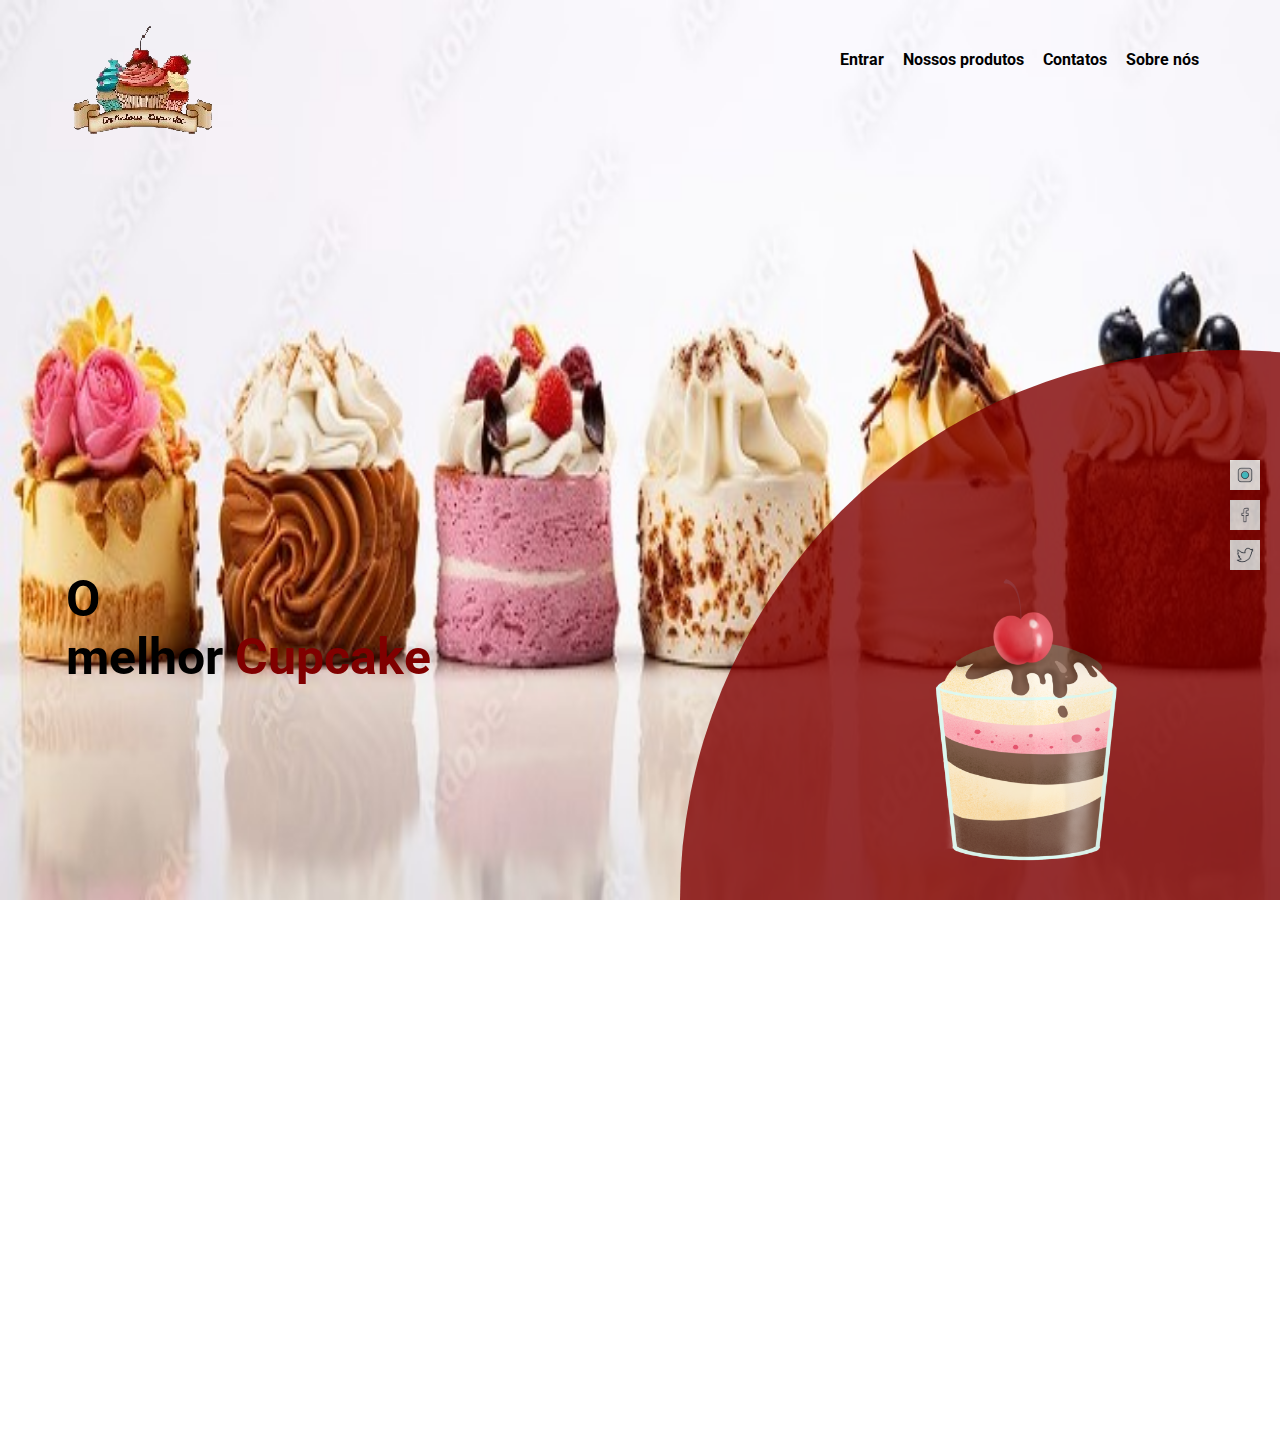
<file: index.html>
<!DOCTYPE html>
<html lang="pt-br">
<!--http://localhost/s1/cart/index.html-->

<head>
    <title>Cupcake</title>
    <link href="css/index.css" rel="stylesheet" />
    <meta charset="UTF-8">
    <meta nome="viewport" content="width=device-width, initial-scale=1.0, maximum-scale=1.0">
    <style>
        body {
            height: 100vh;
            background-color: white;
            background-image: url(imagens/cup3.jpg);
            background-position: center top;
            background-repeat: repeat;
            background-size: 100% 100%;
        }
    </style>
</head>

<body>
    <header>
        <div class="center">
            <div class="logo"><img src="imagens/logo1.jpg" /></div><!--logo-->
            <div class="menu">
                <a href="php/loginpage.php">Entrar</a>
                <a href="./php/produtos/clientes1.php">Nossos produtos</a>
                <a href="./html/contatos.html">Contatos</a>
                <a href="./html/sobre_nos.html">Sobre nós</a>
            </div><!--menu-->
        </div><!--center-->
    </header>
    <section class="sobre">
        <div class="extras">
            <img src="imagens/cupcake.png" />
            <div class="social-media">
                <a href="https://www.instagram.com/"><img src="imagens/instagram.png" /></a>
                <a href="https://www.facebook.com/"><img src="imagens/facebook.png" /></a>
                <a href="https://twitter.com/"><img src="imagens/twitter.png" /></a>
            </div>
        </div><!--extras-->
        <div class="center">
            <div class="texto-sobre">
                <h1> O <br /> melhor <span style="color: maroon;"> Cupcake</span></h1>
            </div><!--texto-sobre-->
        </div><!--center-->
    </section>
</body>

</html>
</file>
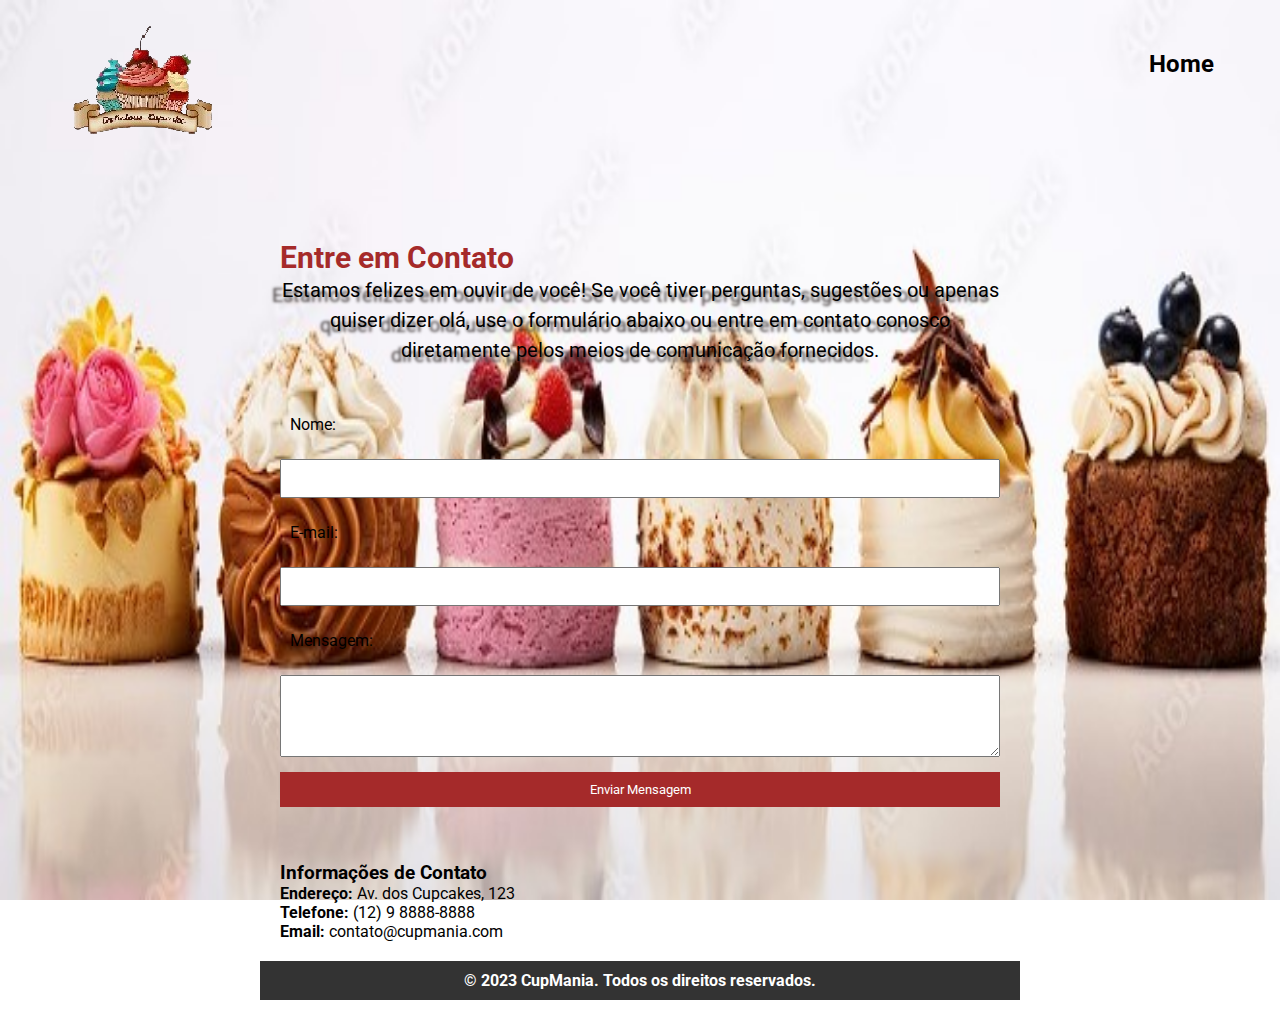
<file: html/contatos.html>
<!DOCTYPE html>
<html lang="pt-br">

<head>
    <title>Contato - CupMania</title>
    <link href="../css/contatos.css" rel="stylesheet" />
    <meta charset="UTF-8">
    <meta name="viewport" content="width=device-width, initial-scale=1.0, maximum-scale=1.0">
    <style>
        body {
            height: 100vh;
            background-color: white;
            background-image: url(../imagens/cup3.jpg);
            background-position: center top;
            background-repeat: no-repeat;
            background-size: 100% 100%;
            background-attachment: fixed
        }
    </style>
</head>

<body>
    <header>
        <div class="center">
            <div class="logo"><img src="../imagens/logo1.jpg" /></div><!--logo-->
            <div class="menu">
                <a href="../index.html">
                    <h2><span style="color: black;">Home</span> </h2>
                </a>
            </div><!--menu-->
        </div>
    </header>

    <section class="sobre">
        <section class="texto-contato">
            <h2>Entre em Contato</h2>
            <p>Estamos felizes em ouvir de você! Se você tiver perguntas, sugestões ou apenas quiser dizer olá, use o
                formulário abaixo ou entre em contato conosco diretamente pelos meios de comunicação fornecidos.</p>
        </section>

        <section class="formulario-contato">
            <form action="../php/processa_contato.php" method="post">
                <label for="name">Nome:</label>
                <input type="text" id="name" name="name" required>

                <label for="email">E-mail:</label>
                <input type="email" id="email" name="email" required>

                <label for="mensagem">Mensagem:</label>
                <textarea id="mensagem" name="mensagem" rows="4" required></textarea>

                <button type="submit">Enviar Mensagem</button>
            </form>
        </section>

        <section class="informacoes-contato">
            <h3>Informações de Contato</h3>
            
                <strong>Endereço:</strong> Av. dos Cupcakes, 123<br>
                <strong>Telefone:</strong> (12) 9 8888-8888<br>
                <strong>Email:</strong> contato@cupmania.com
            
        </section>

        <footer>
            <h4>&copy; 2023 CupMania. Todos os direitos reservados.</h4>
        </footer>


    </section>

</body>

</html>
</file>
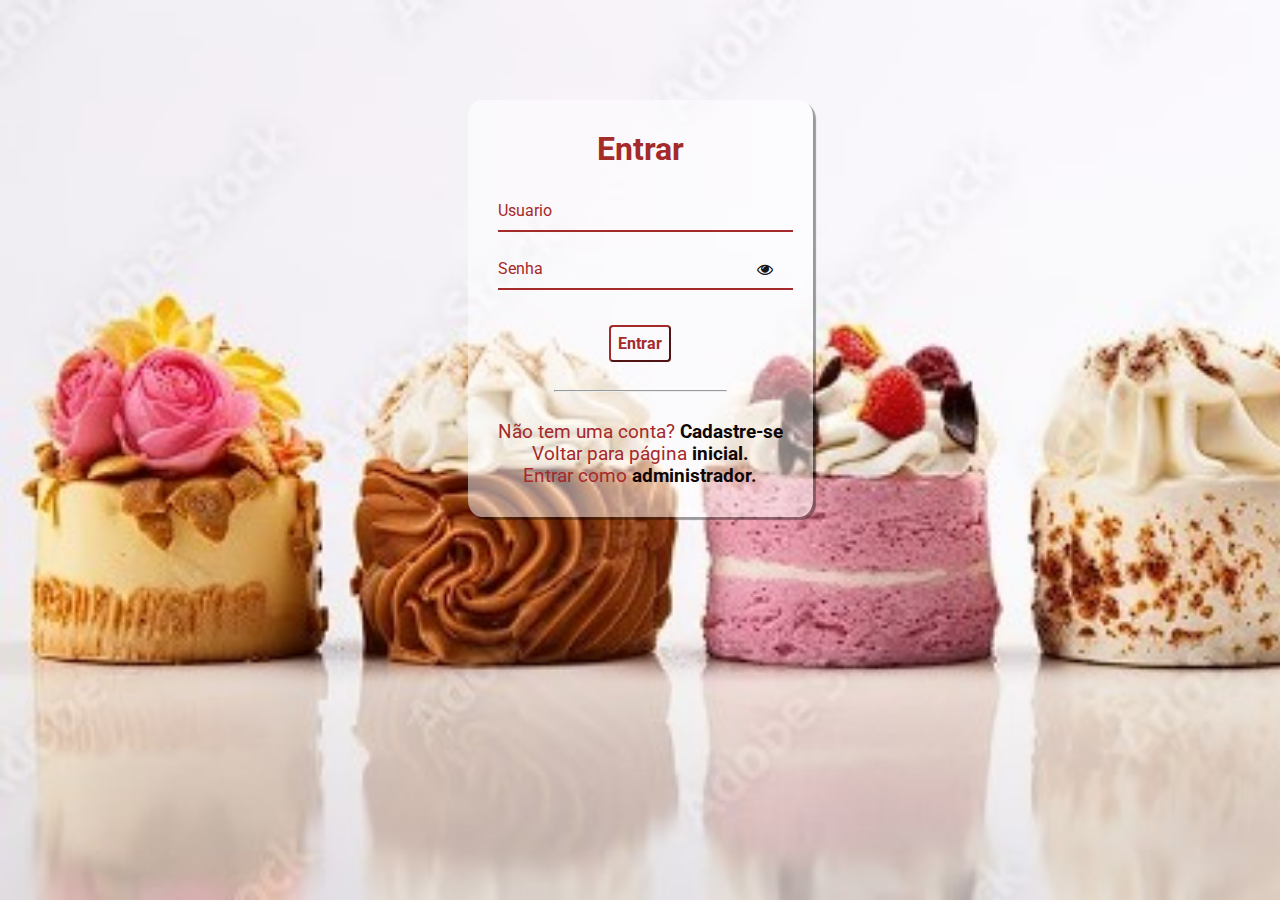
<file: html/signin.html>
<!DOCTYPE html>
<html lang="pt-br">

<head>
  <meta charset="UTF-8" />
  <meta http-equiv="X-UA-Compatible" content="IE=edge" />
  <meta name="viewport" content="width=device-width, initial-scale=1.0" />
  <link rel="stylesheet" href="https://stackpath.bootstrapcdn.com/font-awesome/4.7.0/css/font-awesome.min.css" />
  <link rel="stylesheet" href="../css/signin.css" />
  <title>Singin</title>
</head>
<section class="Home">
  <div class="extras">
    <h1 class="Home"></h1>
  </div>

  <body>
    <div class="container">
      <div class="card">
        <h1>Entrar</h1>

        <div id="msgError"></div>

        <div class="label-float">
          <input type="text" id="usuario" paceholder="" required />
          <label id="userLabel" for="usuario">Usuario</label>
        </div>

        <div class="label-float">
          <input type="password" id="senha" paceholder="" required />
          <label id="senhaLabel" for="senha">Senha</label>
          <i class="fa fa-eye" aria-hidden="true"></i>
        </div>

        <div class="justify-center">
          <button onclick="entrar()">Entrar</button>
        </div>

        <div class="justify-center">
          <hr />
        </div>

        <p>
          Não tem uma conta?
          <a href="./signup.html">
            Cadastre-se
          </a>
        </p>
        <p>
          Voltar para página
          <a href="../index.html">
            inicial.
          </a>
        <p>
          Entrar como
          <a href="signinadm.html">
            administrador.
          </a>
        </p>

      </div>
    </div>

    <script src="../js/signin.js"></script>
  </body>

</html>
</file>
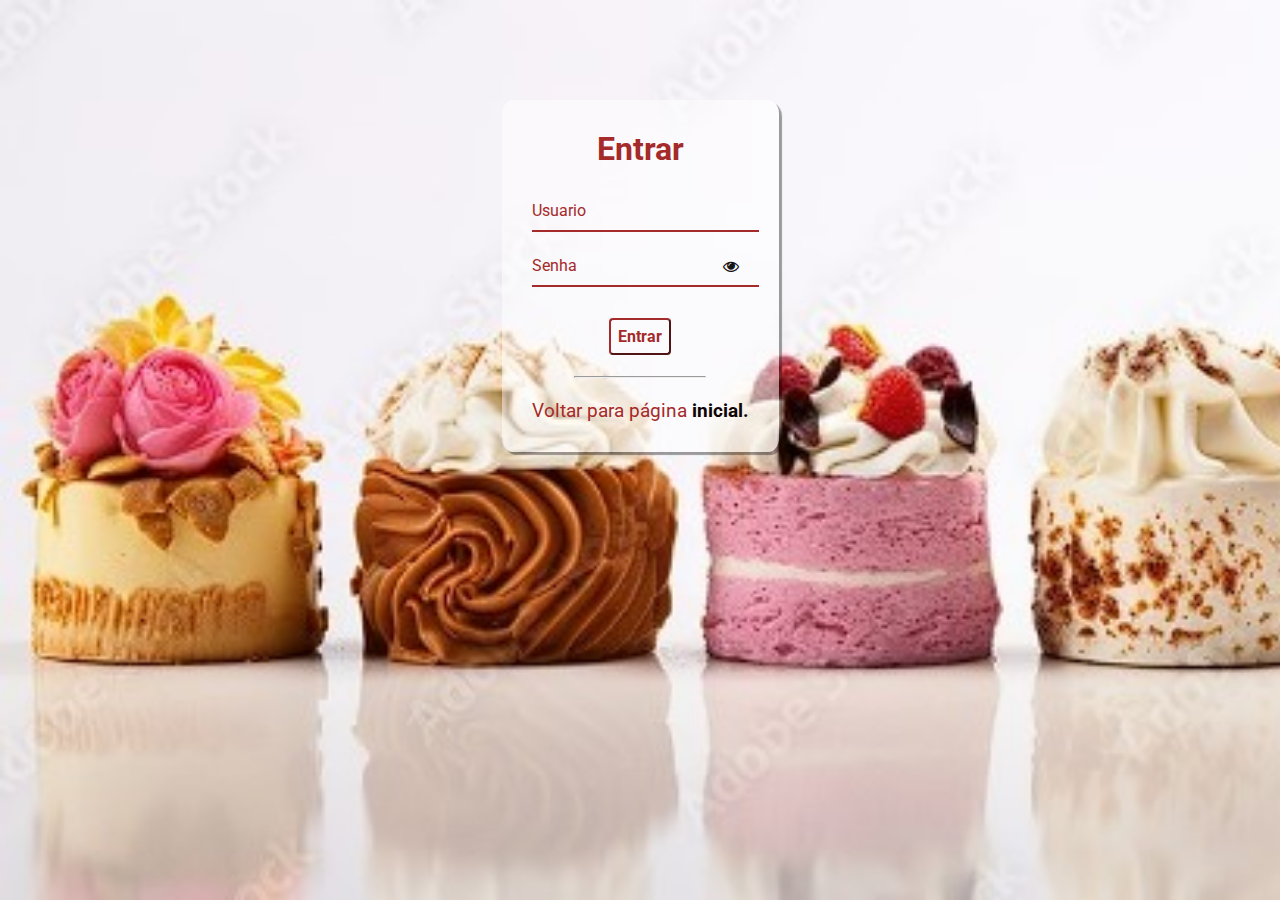
<file: html/signinadm.html>
<!DOCTYPE html>
<html lang="pt-br">

<head>
  <meta charset="UTF-8" />
  <meta http-equiv="X-UA-Compatible" content="IE=edge" />
  <meta name="viewport" content="width=device-width, initial-scale=1.0" />
  <link rel="stylesheet" href="https://stackpath.bootstrapcdn.com/font-awesome/4.7.0/css/font-awesome.min.css" />
  <link rel="stylesheet" href="../css/signinadm.css" />
  <title>Singinadm</title>
</head>
<section class="Home">
  <div class="extras">
    <h1 class="Home"></h1>
  </div>

  <body>
    <div class="container">
      <div class="card">
        <h1>Entrar</h1>

        <div id="msgError"></div>

        <div class="label-float">
          <input type="text" id="usuario" paceholder="" required />
          <label id="userLabel" for="usuario">Usuario</label>
        </div>

        <div class="label-float">
          <input type="password" id="senha" paceholder="" required />
          <label id="senhaLabel" for="senha">Senha</label>
          <i class="fa fa-eye" aria-hidden="true"></i>
        </div>

        <div class="justify-center">
          <button onclick="entrar()">Entrar</button>
        </div>

        <div class="justify-center">
          <hr />
        </div>

        <p>
          Voltar para página
          <a href="../index.html">
            inicial.
          </a>
        </p>

      </div>
    </div>

    <script src="../js/signinadm.js"></script>
  </body>

</html>
</file>
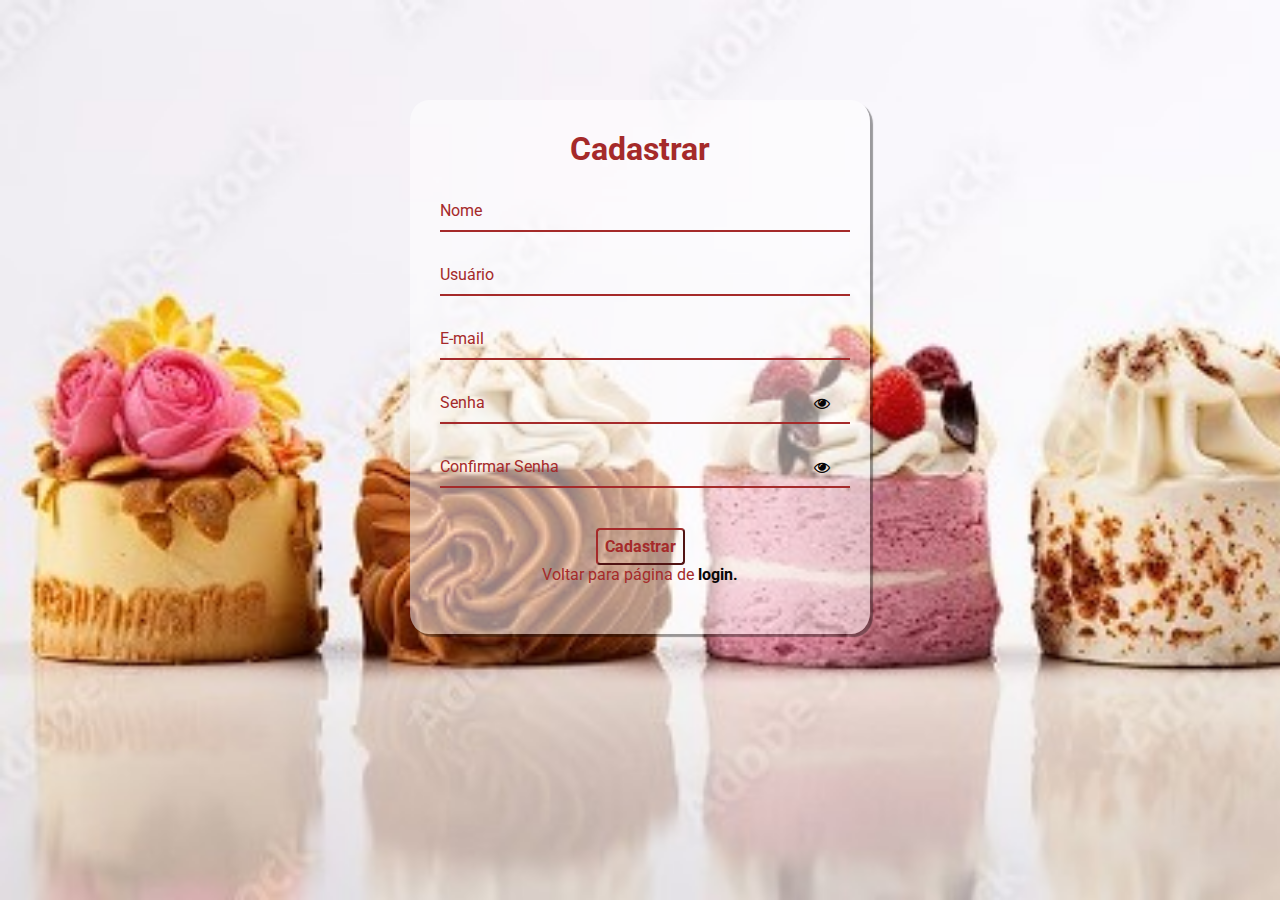
<file: html/signup.html>
<!DOCTYPE html>
<html lang="pt-br">

<head>
  <meta charset="UTF-8" />
  <meta http-equiv="X-UA-Compatible" content="IE=edge" />
  <meta name="viewport" content="width=device-width, initial-scale=1.0" />
  <link rel="stylesheet" href="https://stackpath.bootstrapcdn.com/font-awesome/4.7.0/css/font-awesome.min.css" />
  <link rel="stylesheet" href="../css/signup.css" />
  <title>Singup</title>
</head>

<body>
  <div class="container">
    <div class="card">
      <h1>Cadastrar</h1>

      <div id="msgError"></div>
      <div id="msgSuccess"></div>

      <div class="label-float">
        <input type="text" id="nome" placeholder=" " required />
        <label id="labelNome" for="nome">Nome</label>
      </div>

      <div class="label-float">
        <input type="text" id="usuario" placeholder=" " required />
        <label id="labelUsuario" for="usuario">Usuário</label>
      </div>
      <div class="label-float">
        <input type="text" id="email" placeholder=" " required />
        <label id="labelemail" for="email">E-mail</label>
      </div>

      <div class="label-float">
        <input type="password" id="senha" placeholder=" " required />
        <label id="labelSenha" for="senha">Senha</label>
        <i id="verSenha" class="fa fa-eye" aria-hidden="true"></i>
      </div>

      <div class="label-float">
        <input type="password" id="confirmSenha" placeholder=" " required />
        <label id="labelConfirmSenha" for="confirmSenha">Confirmar Senha</label>
        <i id="verConfirmSenha" class="fa fa-eye" aria-hidden="true"></i>
      </div>

      <div class="justify-center">
        <button onclick="cadastrar()">Cadastrar</button>

      </div>
      <p>
        Voltar para página de
        <a href="../html/signin.html">
          login.
        </a>
      </p>
    </div>
  </div>

  <script src="../js/signup.js"></script>
</body>

</html>
</file>
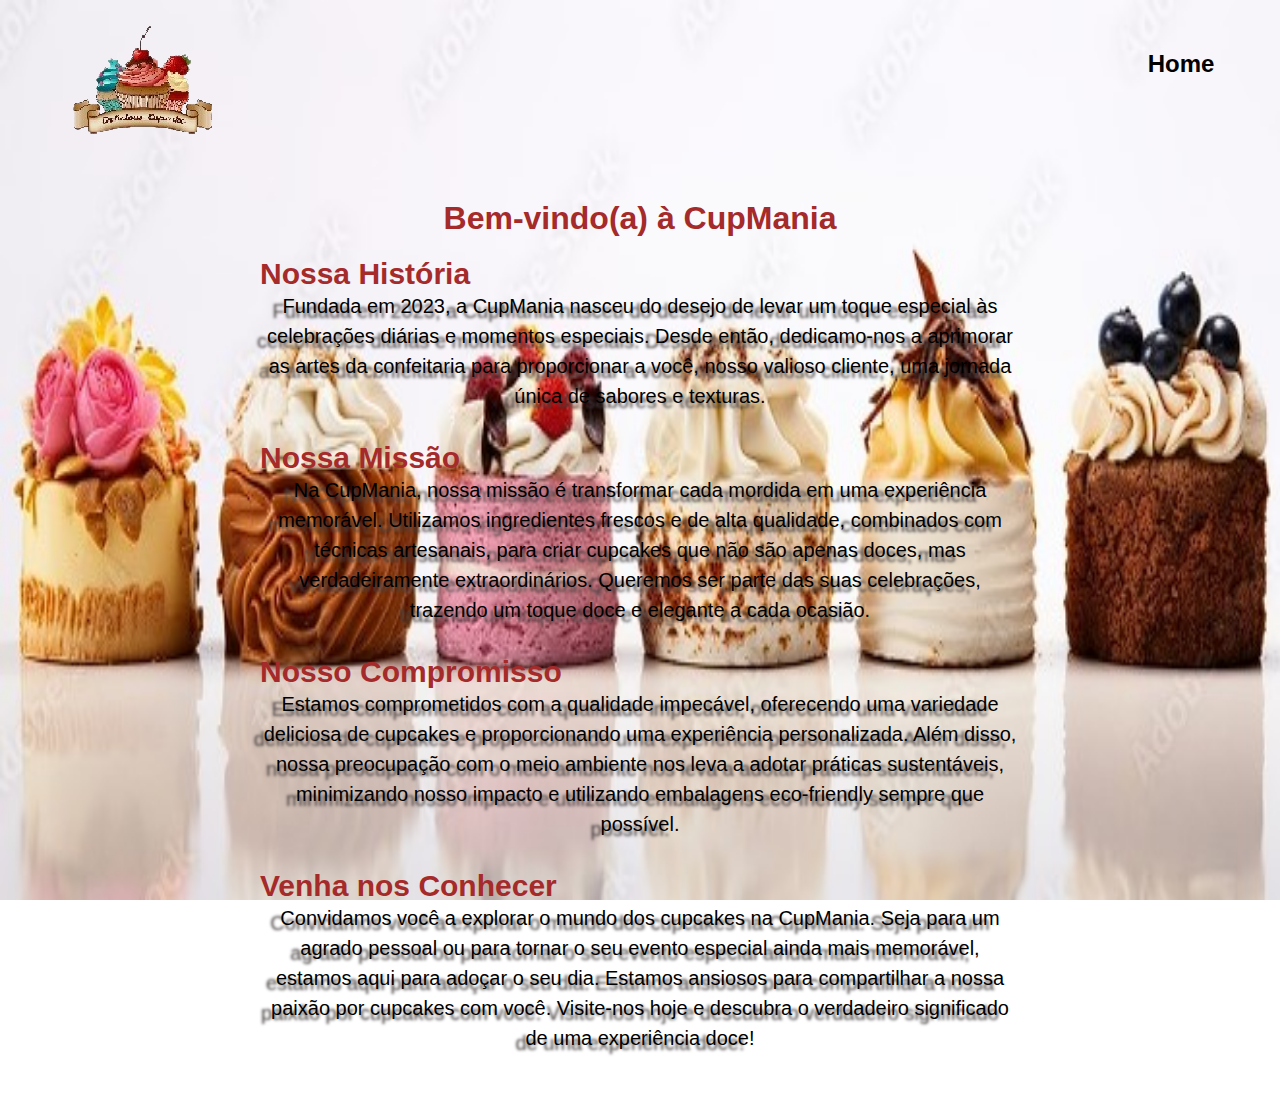
<file: html/sobre_nos.html>
<!DOCTYPE html>
<html lang="pt-br">

<head>
    <title>Sobre a CupMania</title>
    
    <link href="../css/sobre_nos.css" rel="stylesheet" />
    <meta charset="UTF-8">
    <meta nome="viewport" content="width=device-width, initial-scale=1.0, maximum-scale=1.0">
    <style>
        body {
            height: 100vh;
            background-color: white;
            background-image: url(../imagens/cup3.jpg);
            background-repeat: no-repeat;
            background-size: 100% 100%;
            font-family: 'Arial', sans-serif;
            margin: 0;
            padding: 0;
            color: #333;
            background-attachment: fixed
            
        }
    </style>
</head>

<body>
    <header>
        
        <div class="center">
            <div class="logo"><img src="../imagens/logo1.jpg" /></div><!--logo-->
            <div class="menu">
                <a href="../index.html">
                    <h2><span style="color: black;">Home</span> </h2>
                </a>
            </div><!--menu-->
        </div>
    </header>
    <section class="sobre">

        <div class="extras"><!--extras-->
            <h1>Bem-vindo(a) à CupMania</h1>
            
        </div>
        <div class="texto-sobre">
            <p>
            <section id="historia">
                <h2>Nossa História</h2>
                <p>Fundada em 2023, a CupMania nasceu do desejo de levar um toque especial às celebrações
                    diárias e momentos especiais. Desde então, dedicamo-nos a aprimorar as artes da confeitaria para
                    proporcionar a você, nosso valioso cliente, uma jornada única de sabores e texturas.</p>
            </section>

            <section id="missao">
                <h2>Nossa Missão</h2>
                <p>Na CupMania, nossa missão é transformar cada mordida em uma experiência memorável. Utilizamos
                    ingredientes frescos e de alta qualidade, combinados com técnicas artesanais, para criar cupcakes
                    que não são apenas doces, mas verdadeiramente extraordinários. Queremos ser parte das suas
                    celebrações, trazendo um toque doce e elegante a cada ocasião.</p>
            </section>

            <section id="compromisso">
                <h2>Nosso Compromisso</h2>
                <p>Estamos comprometidos com a qualidade impecável, oferecendo uma variedade deliciosa de cupcakes e
                    proporcionando uma experiência personalizada. Além disso, nossa preocupação com o meio ambiente nos
                    leva a adotar práticas sustentáveis, minimizando nosso impacto e utilizando embalagens eco-friendly
                    sempre que possível.</p>
            </section>

            <section id="conhecer">
                <h2>Venha nos Conhecer</h2>
                <p>Convidamos você a explorar o mundo dos cupcakes na CupMania. Seja para um agrado pessoal ou para
                    tornar o seu evento especial ainda mais memorável, estamos aqui para adoçar o seu dia. Estamos
                    ansiosos para compartilhar a nossa paixão por cupcakes com você. Visite-nos hoje e descubra o
                    verdadeiro significado de uma experiência doce!</p>
            </section>

            </p>
        </div><!--texto-sobre-->

    </section>
</body>

</html>
</file>
<file: css/index.css>
@import url('https://fonts.googleapis.com/css2?family=Roboto:ital,wght@0,100;0,300;0,400;0,500;0,700;0,900;1,100;1,300;1,400;1,500;1,700;1,900&display=swap');

* {
    margin: 0;
    padding: 0;
    box-sizing: border-box;
    font-family: 'Roboto', sans-serif;
}


.center {
    display: flex;
    flex-wrap: wrap;
    max-width: 1200px;
    margin: 0 auto;
    padding: 0 2%;
}

html,
body {
    height: 100%;
    overflow-y: hidden;
    overflow-x: hidden;
}

header {
    height: 200px;
    padding: 20px 0;
}

.logo {
    width: 10%;
}

.menu {
    padding-top: 30px;
    width: 90%;
    text-align: right;
    z-index: 10;
}

.menu a {
    color: black;
    text-decoration: none;
    font-weight: bold;
    margin-right: 15px;
}

section.sobre {
    height: calc(100% - 200px);
    position: relative;
}

.extras {
    position: absolute;
    bottom: -550px;
    right: -500px;
    width: 1100px;
    height: 1100px;
    border-radius: 50%;
    background-color: maroon;
    opacity: 0.8;
}

section img{
    right: 1200px;
    width: 300px;
    margin: 220px 200px;
}

.social-media{
    position: absolute;
    right: 520px;
    top: 100px;
}

.social-media img{
    display: block;
    width: 30px;
    margin: 10px 0;
}

.texto-sobre{
    margin-top: 370px;
    right: -500px;
}

.texto-sobre h1{
    font-size: 50px;
}

.texto-sobre p{
    margin: 20px 0;
    color: black;
    font-size: 14px;
    font-weight: bold;
    max-width: 800px;
}
</file>
<file: css/contatos.css>
@import url('https://fonts.googleapis.com/css2?family=Roboto:ital,wght@0,100;0,300;0,400;0,500;0,700;0,900;1,100;1,300;1,400;1,500;1,700;1,900&display=swap');

* {
    margin: 0;
    padding: 0;
    box-sizing: border-box;
    font-family: 'Roboto', sans-serif;
}


.center {
    display: flex;
    flex-wrap: nowrap;
    max-width: 1200px;
    margin: 0 auto;
    padding: 0 2%;
}


body {
    height: 100%;
    overflow-x: hidden;
}

header {
    height: 200px;
    padding: 20px 0;
    text-align: center;
}

.logo {
    width: 10%;
}

.menu {
    padding-top: 30px;
    width: 90%;
    text-align: right;
    z-index: 10;
}


.menu a {
    color: black;
    text-decoration: none;
    font-weight: bold;
    margin-right: 15px;
}

nav ul {
    list-style-type: none;
    margin: 0;
    padding: 0;
}

nav ul li {
    display: inline;
    margin-right: 20px;
}

section {
    max-width: 800px;
    margin: 0 auto;
    padding: 20px;
}

.formulario-contato label,
.formulario-contato textarea,
.formulario-contato input[type="text"],
.formulario-contato input[type="email"],
.formulario-contato button {
    display: block;
    margin-bottom: 15px;
    width: 100%;
    padding: 10px;
}

button {
    background-color: brown;
    color: #fff;
    border: none;
    padding: 10px 20px;
    cursor: pointer;
}

.informacoes-contato p {
    line-height: 1.5;
}

footer {
    background-color: #333;
    color: #fff;
    padding: 10px;
    text-align: center;
}

.sobre h2{
    font-size: 30px;
    text-align: left;
    color: brown;
    flex-wrap: wrap;
}

.sobre p {
    line-height: 1.5;
    flex-wrap: wrap;
    /* Define a altura da linha para melhor legibilidade */
    color: black;
    font-size: 20px;
    text-align: center;
    text-shadow: -10px 5px 3px rgb(70, 63, 63);
}
</file>
<file: css/signin.css>
@import url('https://fonts.googleapis.com/css2?family=Roboto:ital,wght@0,100;0,300;0,400;0,500;0,700;0,900;1,100;1,300;1,400;1,500;1,700;1,900&display=swap');

* {
  margin: 0;
  padding: 0;
  font-family: 'Roboto', sans-serif;
}

body {
  background-image: url("../imagens/cup3.jpg");
  background-repeat: no-repeat;
  background-size: cover;
  background-attachment: fixed
}

.container {
  display: flex;
  justify-content: center;
  width: 100%;
  margin-top: 100px;
}

.card {
  background-color: #ffffff80;
  padding: 30px;
  border-radius: 4%;
  box-shadow: 3px 3px 1px 0px #00000060
}

h1 {
  text-align: center;
  margin-bottom: 20px;
  color: brown
}

.label-float input {
  width: 100%;
  padding: 5px 5px;
  display: inline-block;
  border: 0;
  border-bottom: 2px solid brown;
  background-color: transparent;
  outline: none;
  min-width: 180px;
  font-size: 16px;
  transition: all .3s ease-out;
  border-radius: 0;
}

.label-float {
  position: relative;
  padding-top: 13px;
  margin-top: 5%;
  margin-bottom: 5%;
}

.label-float input:focus {
  border-bottom: 2px solid brown;
}

.label-float label {
  color: brown;
  pointer-event: none;
  position: absolute;
  top: 0;
  left: 0;
  margin-top: 13px;
  transition: all .3s ease-out;
}

.label-float input:focus+label,
.label-float input:valid+label {
  font-size: 13px;
  margin-top: 0;
  color: brown
}

button {
  background-color: transparent;
  border-color: brown;
  color: brown;
  padding: 7px;
  font-weight: bold;
  font-size: 12pt;
  margin-top: 20px;
  border-radius: 4px;
  cursor: pointer;
  outline: none;
  transition: all .4s ease-out;
}

button:hover {
  background-color: rgb(223, 76, 76);
  color: #fff;
}

.justify-center {
  display: flex;
  justify-content: center;
}

hr {
  margin-top: 10%;
  margin-bottom: 10%;
  width: 60%;
}

p {
  color: brown;
  font-size: 14pt;
  text-align: center;
}

a {
  color: rgb(14, 6, 6);
  font-weight: bold;
  text-decoration: none;
  transition: all .3s ease-out;
}

a:hover {
  color: brown;
}

.fa-eye {
  position: absolute;
  top: 15px;
  right: 10px;
  cursor: pointer;
  color: rgb(22, 20, 20);
}

#msgError {
  text-align: center;
  color: #ff0000;
  background-color: #ffbbbb;
  padding: 10px;
  border-radius: 4px;
  display: none;
}
</file>
<file: css/signinadm.css>
@import url('https://fonts.googleapis.com/css2?family=Roboto:ital,wght@0,100;0,300;0,400;0,500;0,700;0,900;1,100;1,300;1,400;1,500;1,700;1,900&display=swap');

* {
  margin: 0;
  padding: 0;
  font-family: 'Roboto', sans-serif;
}

body {
  background-image: url("../imagens/cup3.jpg");
  background-repeat: no-repeat;
  background-size: cover;
  background-attachment: fixed
}

.container {
  display: flex;
  justify-content: center;
  width: 100%;
  margin-top: 100px;
}

.card {
  background-color: #ffffff80;
  padding: 30px;
  border-radius: 4%;
  box-shadow: 3px 3px 1px 0px #00000060
}

h1 {
  text-align: center;
  margin-bottom: 20px;
  color: brown
}

.label-float input {
  width: 100%;
  padding: 5px 5px;
  display: inline-block;
  border: 0;
  border-bottom: 2px solid brown;
  background-color: transparent;
  outline: none;
  min-width: 180px;
  font-size: 16px;
  transition: all .3s ease-out;
  border-radius: 0;
}

.label-float {
  position: relative;
  padding-top: 13px;
  margin-top: 5%;
  margin-bottom: 5%;
}

.label-float input:focus {
  border-bottom: 2px solid brown;
}

.label-float label {
  color: brown;
  pointer-event: none;
  position: absolute;
  top: 0;
  left: 0;
  margin-top: 13px;
  transition: all .3s ease-out;
}

.label-float input:focus+label,
.label-float input:valid+label {
  font-size: 13px;
  margin-top: 0;
  color: brown
}

button {
  background-color: transparent;
  border-color: brown;
  color: brown;
  padding: 7px;
  font-weight: bold;
  font-size: 12pt;
  margin-top: 20px;
  border-radius: 4px;
  cursor: pointer;
  outline: none;
  transition: all .4s ease-out;
}

button:hover {
  background-color: rgb(223, 76, 76);
  color: #fff;
}

.justify-center {
  display: flex;
  justify-content: center;
}

hr {
  margin-top: 10%;
  margin-bottom: 10%;
  width: 60%;
}

p {
  color: brown;
  font-size: 14pt;
  text-align: center;
}

a {
  color: rgb(14, 6, 6);
  font-weight: bold;
  text-decoration: none;
  transition: all .3s ease-out;
}

a:hover {
  color: brown;
}

.fa-eye {
  position: absolute;
  top: 15px;
  right: 10px;
  cursor: pointer;
  color: rgb(22, 20, 20);
}

#msgError {
  text-align: center;
  color: #ff0000;
  background-color: #ffbbbb;
  padding: 10px;
  border-radius: 4px;
  display: none;
}
</file>
<file: css/signup.css>
@import url('https://fonts.googleapis.com/css2?family=Roboto:ital,wght@0,100;0,300;0,400;0,500;0,700;0,900;1,100;1,300;1,400;1,500;1,700;1,900&display=swap');

* {
  margin: 0;
  padding: 0;
  font-family: 'Roboto', sans-serif;
}

body {
  background-image: url("../imagens/cup3.jpg");
  background-repeat: no-repeat;
  background-size: cover;
  background-attachment: fixed
  
}

.container {
  display: flex;
  justify-content: center;
  width: 100%;
  margin-top: 100px;
  text-align: center;
}

.card {
  background-color: #ffffff80;
  padding: 30px;
  border-radius: 4%;
  box-shadow: 3px 3px 1px 0px #00000060;
  width: 400px;
}

h1{
  text-align: center;
  margin-bottom: 20px;
  color: brown
}


p{
  text-align: center;
  margin-bottom: 20px;
  color: brown
}

.label-float input{
  width: 100%;
  padding: 5px 5px;
  display: inline-block;
  border: 0;
  border-bottom: 2px solid brown;
  background-color: transparent;
  outline: none;
  min-width: 180px;
  font-size: 16px;
  transition: all .3s ease-out;
  border-radius: 0;
  
}

.label-float{
  position: relative;
  padding-top: 13px;
  margin-top: 5%;
  margin-bottom: 5%;
}

.label-float input:focus{
  border-bottom: 2px solid brown;
}

.label-float label{
  color: brown;
  pointer-event: none;
  position: absolute;
  top: 0;
  left: 0;
  margin-top: 13px;
  transition: all .3s ease-out;
  outline: none;
  border-radius: 0;
}

.label-float input:focus + label,
.label-float input:valid + label{
  font-size: 13px;
  margin-top: 0;
  color: rgb(223, 88, 88)
}

button{
  background-color: transparent;
  border-color: brown;
  color: brown;
  padding: 7px;
  font-weight: bold;
  font-size: 12pt;
  margin-top: 20px;
  border-radius: 4px;
  cursor: pointer;
  outline: none;
  transition: all .4s ease-out;
}

button:hover{
  background-color: brown;
  color: #fff;
}

a {
  color: rgb(8, 7, 7);
  font-weight: bold;
  text-decoration: none;
  transition: all .3s ease-out;
  text-align: center;
}

a:hover {
  color: brown;
}

.justify-center{
  display: flex;
  justify-content: center;
}

.fa-eye{
  position: absolute;
  top: 15px;
  right: 10px;
  cursor: pointer;
  color: rgb(7, 6, 6);
}

#msgError{
  text-align: center;
  color: brown;
  background-color: #ffbbbb;
  padding: 10px;
  border-radius: 4px;
  display: none;
}

#msgSuccess{
  text-align: center;
  color: #00bb00;
  background-color: #bbffbe;
  padding: 10px;
  border-radius: 4px;
  display: none;
}
</file>
<file: css/sobre_nos.css>
* {
    margin: 0;
    padding: 0;
    box-sizing: border-box;
    font-family: 'Roboto', sans-serif;
}

.center {
    display: flex;
    flex-wrap: nowrap;
    max-width: 1200px;
    margin: 0 auto;
    padding: 0 2%;

}

body {
    height: 100%;
    overflow-x: hidden;
}

header {
    height: 200px;
    padding: 20px 0;
}

.logo {
    width: 10%;
}

.extras h1 {
    text-align: center;
    color: brown;
}

.menu {
    padding-top: 30px;
    width: 90%;
    text-align: right;
    z-index: 10;
}


.menu a {
    color: brown;
    text-decoration: none;
    font-weight: bold;
    margin-right: 15px;
}

.extras h2 {
    padding-top: 10px;
    text-align: center;
    font-style: italic;
}

.texto-sobre {
    max-width: 800px;
    /* Define a largura máxima da div */
    margin: 0 auto;
    /* Centraliza a div na página */
    padding: 20px;
    /* Adiciona um espaço interno de 20 pixels à div */
}

#historia,
#missao,
#compromisso,
#conhecer {
    margin-bottom: 30px;
    /* Adiciona um espaço entre as seções */
}


.sobre h2{
    font-size: 30px;
    text-align: left;
    color: brown;
    flex-wrap: wrap;
}

.sobre p {
    line-height: 1.5;
    flex-wrap: wrap;
    /* Define a altura da linha para melhor legibilidade */
    color: black;
    font-size: 20px;
    text-align: center;
    text-shadow: -10px 5px 3px rgb(70, 63, 63);
}
</file>
